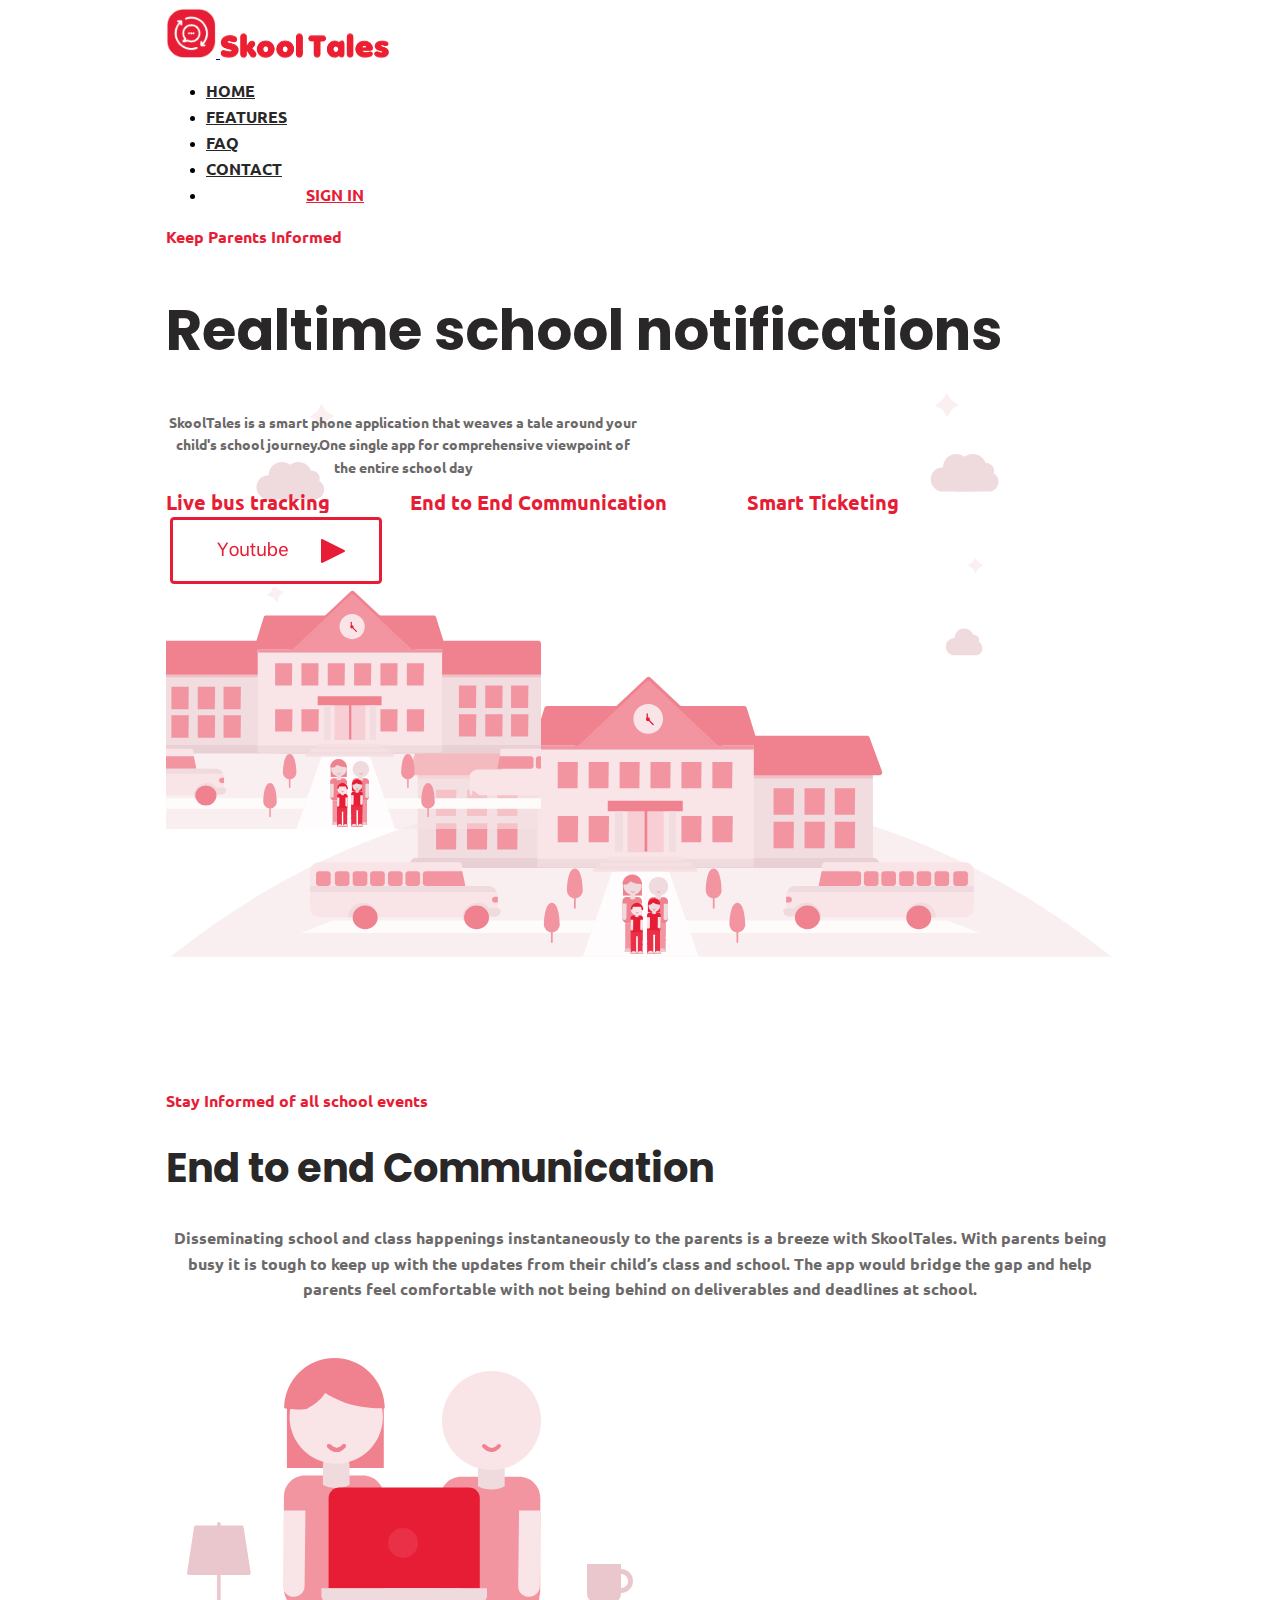
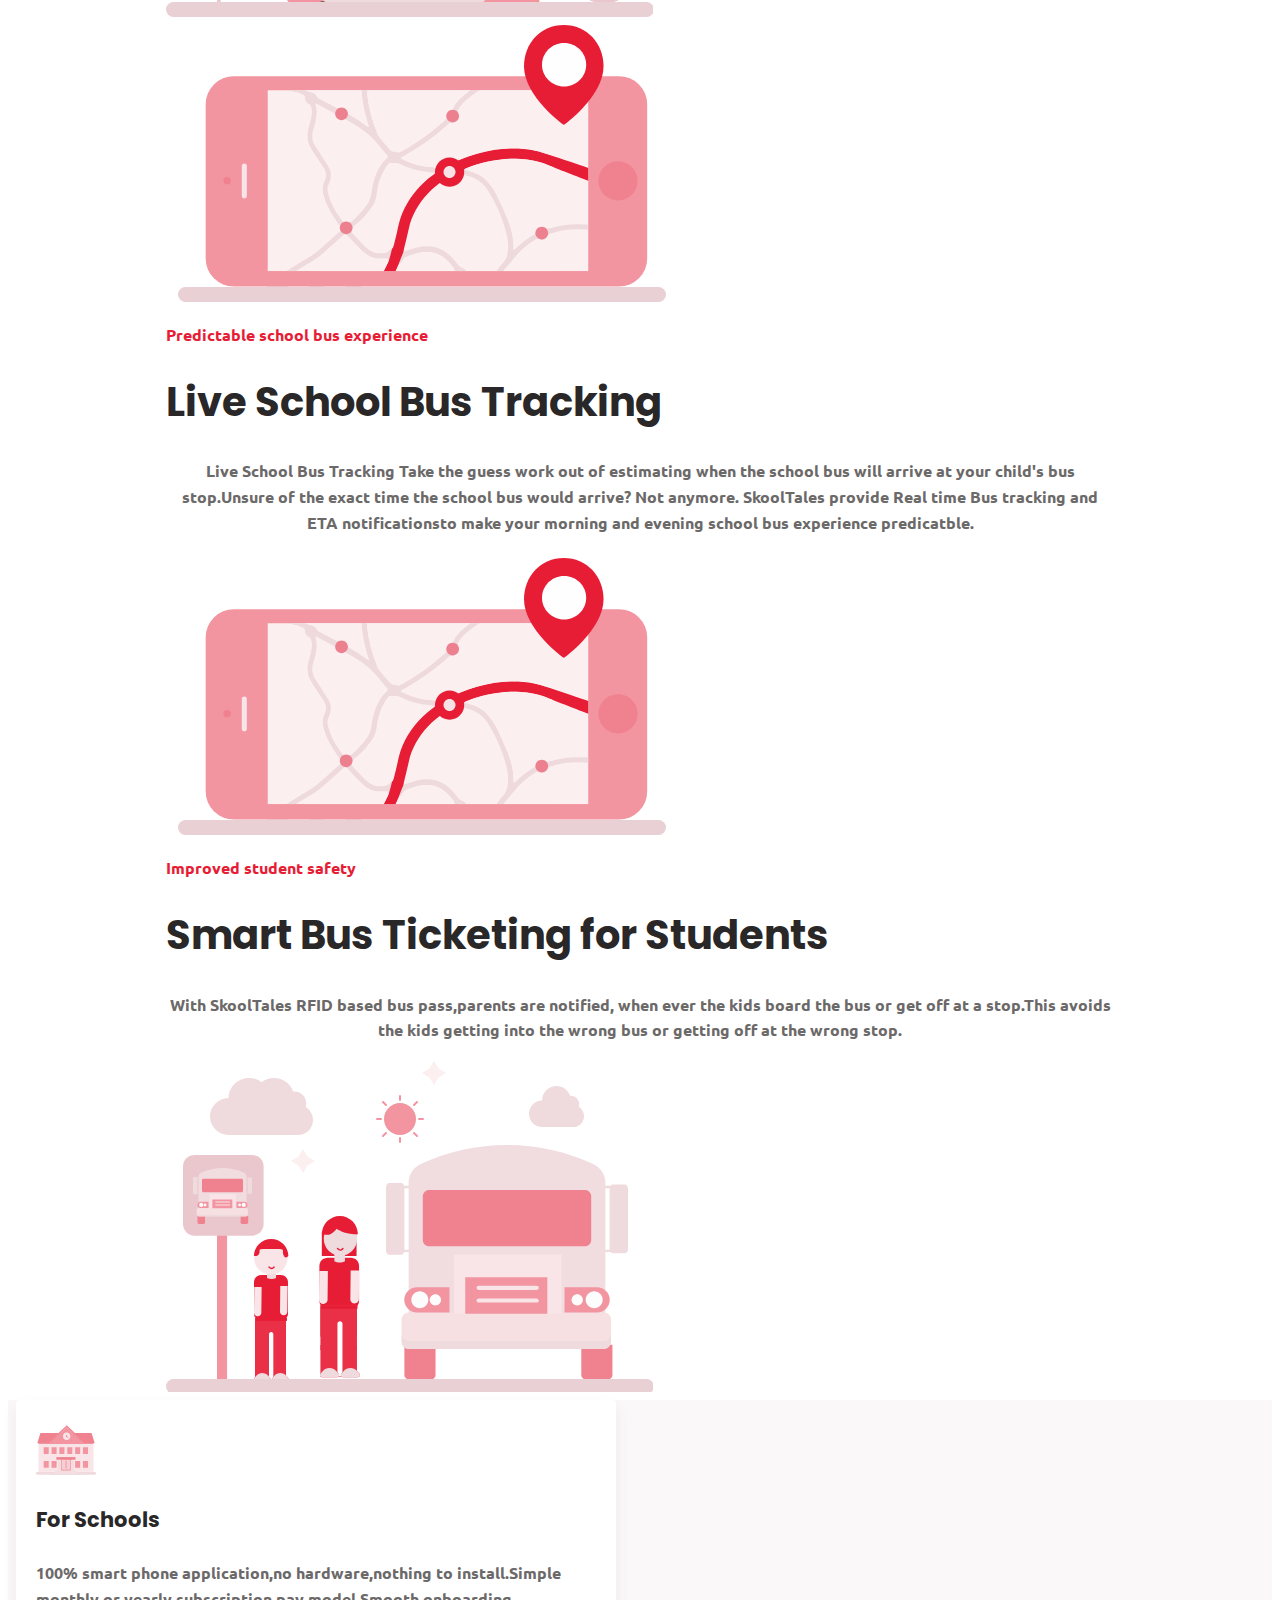
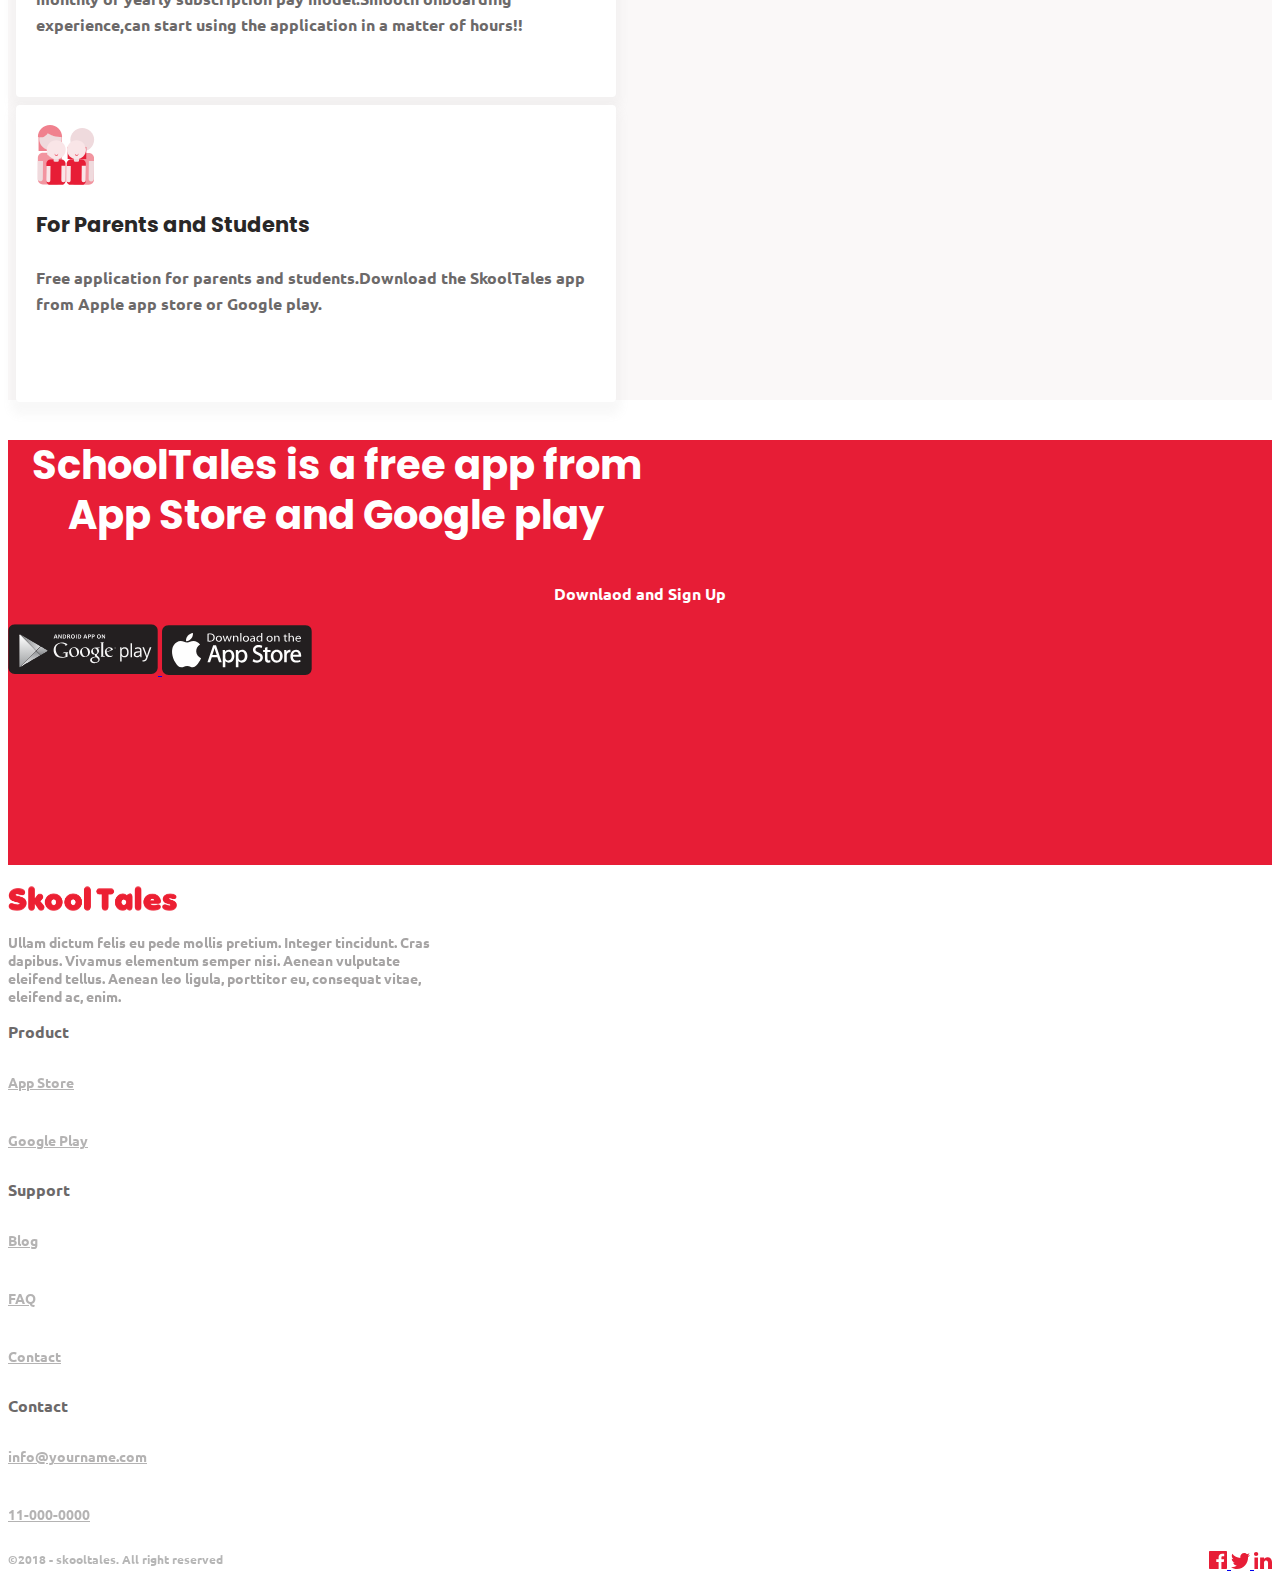
<file: index.html>
<html lang="en">

<head>
  <meta charset="UTF-8">
  <meta name="viewport" content="width=device-width, initial-scale=1.0">
  <meta http-equiv="X-UA-Compatible" content="ie=edge">
  <link rel="icon" type="image/png" href="assets/favicon-32.png">
  <link rel="stylesheet" href="https://stackpath.bootstrapcdn.com/bootstrap/4.1.1/css/bootstrap.min.css" integrity="sha384-WskhaSGFgHYWDcbwN70/dfYBj47jz9qbsMId/iRN3ewGhXQFZCSftd1LZCfmhktB"
    crossorigin="anonymous">
  <link rel="stylesheet" href="./style.css">
  <link href="https://fonts.googleapis.com/css?family=Ubuntu" rel="stylesheet">
  <link href="https://fonts.googleapis.com/css?family=Poppins" rel="stylesheet">
  <script type="text/javascript" src="http://ajax.googleapis.com/ajax/libs/jquery/1.9.1/jquery.min.js">
    crossorigin = "anonymous" ></script>
  <script src="https://stackpath.bootstrapcdn.com/bootstrap/4.1.1/js/bootstrap.min.js" integrity="sha384-smHYKdLADwkXOn1EmN1qk/HfnUcbVRZyYmZ4qpPea6sjB/pTJ0euyQp0Mk8ck+5T"
    crossorigin="anonymous"></script>

  <title>SkoolTales</title>

  <script>    


      $(document).ready(function () {
        $('#home-page').load('home.html')
        $('#features-page').load('feature.html')
        $('#faq-page').load('faq.html')
        $('#contact-page').load('contact.html')
        $('#home-page').show()
        $("#features-page").hide()
        $("#contact-page").hide()
        $("#faq-page").hide()


        $(".btn-navbar").click(function (event) {
          event.preventDefault();
          $("body").css("overflow", "hidden");

          $('.overlay').show();
        });

        $(".btn-navbar-close").click(function (event) {
          event.preventDefault();
          $("body").css("overflow", "scroll");

          $('.overlay').hide();

        });


        $('.navbarlink').click(function (e) {
          var idValue = $(this).attr("label")
          e.preventDefault()

          if ($(this).hasClass('overlay-link')) {
            $("body").css("overflow", "scroll");

            $('.overlay').hide();

          }

          console.log(idValue)
          if (idValue === 'home-page') {
            $('#home-page').show()
            $("#features-page").hide()
            $("#contact-page").hide()
            $("#faq-page").hide()
          }
          else if (idValue === 'features-page') {
            console.log('features-pages true')
            $('#features-page').show()
            $("#home-page").hide()
            $("#contact-page").hide()
            $("#faq-page").hide()
          }
          else if (idValue === 'faq-page') {
            $('#faq-page').show()
            $("#home-page").hide()
            $("#contact-page").hide()
            $("#features-page").hide()
          }
          else if (idValue === 'contact-page') {
            $('#contact-page').show()
            $("#home-page").hide()
            $("#faq-page").hide()
            $("#features-page").hide()
          }
        });


        $('.navbarlink').click(function (e) {
          $('.navbarlink').removeClass("active");
          $(this).addClass("active");
        });


      });</script>

</head>

<!-- OVERLAY NAVBAR -->

<div class="container-fluid overlay">
  <div class="row h-50 mb-5">
    <a class="ml-auto nav-link btn btn-navbar-close h-25">X</a>

    <div class="col-12 col-sm-12 col-md-12 col-lg-6 col-xl-6 my-auto ">
      <div class="row">
        <ul class="navbar-nav mx-auto">
          <li class="nav-item ">
            <a class="nav-link navbarlink overlay-link " label="home-page" href="./index.html">HOME
            </a>
          </li>
          <li class="nav-item">
            <a class="nav-link navbarlink overlay-link " label="features-page" href="./feature.html">FEATURES</a>
          </li>
          <li class="nav-item">
            <a class="nav-link navbarlink overlay-link " label="faq-page" href="./faq.html">FAQ</a>
          </li>
          <li class="nav-item">
            <a class="nav-link navbarlink overlay-link " label="contact-page" href="./contact.html ">CONTACT</a>
          </li>
          <li class="nav-item navbarlink ">
            <a class="nav-link " href="# ">SIGN IN</a>
          </li>
        </ul>
      </div>
      <div class="row ml-1 mb-3 ml-sm-3 mb-md-0 mb-lg-0 mb-xl-0 w-100 mt-5">
        <div class="col-12 col-sm-12 col-md-12 col-lg-12 col-xl-12">
          <div class="row">
            <div class="col-6 col-sm-6 col-md-6 col-lg-12 col-xl-12 mx-auto">
              <span>
                <a href="https://app.zeplin.io/project/5b138bfcaf5175d15b34bf81/screen/5b1588aff2f30d114cc8db5d">
                  <img class="" src="./assets/Facebook-white.svg " alt=" ">
                </a>
                <a href="https://app.zeplin.io/project/5b138bfcaf5175d15b34bf81/screen/5b1588aff2f30d114cc8db5d">
                  <img class="ml-4" src="./assets/Twitter-white.svg " alt=" ">
                </a>
                <a href="https://app.zeplin.io/project/5b138bfcaf5175d15b34bf81/screen/5b1588aff2f30d114cc8db5d">
                  <img class="ml-4" src="./assets/in-white.svg " alt=" ">
                </a>
              </span>
            </div>
          </div>
        </div>
      </div>
    </div>
  </div>
</div>

<div id="container" class="containers p-0">

  <!-- NAVBAR -->
  <div class="row">
    <div class="col-12 col-sm-12 col-md-12 col-lg-12 col-xl-12">
      <div class="row">
        <div class="col-12 p-0">
          <nav class="navbar navbar-expand-lg mt-4 p-0">
            <a class="navbar-brand" href="#">
              <img src="./assets/clear_logo.png" class="logo-icon" alt="">
              <img src="./assets/logo.svg" class="logo">
            </a>
            <a class="btn-navbar mr-3" aria-label="Toggle navigation">
              <span class="navbar-toggler-icon mt-2">
                <img class="hamburguer" src="./assets/hamburger.svg" alt="">
              </span>
            </a>
            <div class="collapse navbar-collapse" id="navbarNav">
              <ul class="navbar-nav ml-auto mt-3">
                <li class="nav-item ml-4 active">
                  <a class="nav-link navbarlink " label="home-page" href="./index.html">HOME
                  </a>
                </li>
                <li class="nav-item ml-4">
                  <a class="nav-link navbarlink " label="features-page" href="./feature.html">FEATURES</a>
                </li>
                <li class="nav-item ml-4">
                  <a class="nav-link navbarlink " label="faq-page" href="./faq.html">FAQ</a>
                </li>
                <li class="nav-item ml-4">
                  <a class="nav-link navbarlink " label="contact-page" href="./contact.html ">CONTACT</a>
                </li>
                <li class="nav-item signIn ">
                  <a class="nav-link " href="# ">SIGN IN</a>
                </li>
              </ul>
            </div>
          </nav>
        </div>
      </div>
    </div>
  </div>
</div>

<div id="home-page">

</div>

<div id="features-page">

</div>

<div id="faq-page">

</div>

<div id="contact-page">

</div>


<!-- ROW APP -->
<div class="row-app">
  <div class="container h-100 ">
    <div class="row h-100 ">
      <div class="col-12 col-sm-12 col-md-12 col-lg-12 col-xl-12 my-auto ">
        <div class="col-12 col-sm-12 col-md-8 col-lg-8 col-xl-8 text-center mx-auto my-auto text-center ">
          <p class="header-app mx-auto ">
            SchoolTales is a free app from App Store and Google play
          </p>
          <p class="description-app text-center mx-auto mt-4 ">
            Downlaod and Sign Up
          </p>
          <p class="text-center mx-auto mt-4 mr-4 ">
            <span>
              <a href="/app-store ">
                <img class="app-store " src="./assets/google-app.svg " alt=" ">
              </a>
            </span>
            <span class="ml-2 ">
              <a href="">
                <img class="app-store " src="./assets/apple-store.svg " alt=" ">
              </a>
            </span>
          </p>
        </div>
      </div>
    </div>
  </div>
</div>

<!-- FOOTER  -->
<div class="container" style="width: 100%;">
  <div class=" row row-footer mt-5 mt-sm-5 ">
    <div class="col-12 col-sm-12 col-md-12 col-lg-6 col-xl-6 mx-auto my-auto ">
      <h1 class="logo ">
        <img src="./assets/logo.svg " alt=" ">
      </h1>
      <p class="footer-description text-left mt-4 ">
        Ullam dictum felis eu pede mollis pretium. Integer tincidunt. Cras dapibus. Vivamus elementum semper nisi. Aenean vulputate
        eleifend tellus. Aenean leo ligula, porttitor eu, consequat vitae, eleifend ac, enim.
      </p>
    </div>
    <div class="col-12 col-sm-12 col-md-12 col-lg-6 col-xl-6 my-auto ">
      <div class="row mt-5 ">
        <div class="col-12 col-sm-12 col-md-4 col-lg-4 col-xl-4 mx-auto ">
          <h1 class="footer-title ">Product</h1>
          <p class="m-0 ">
            <a class="footer-links " href="/app-store ">App Store</a>
          </p>
          <p class="m-0 ">
            <a class="footer-links " href="/app-store ">Google Play</a>
          </p>
        </div>
        <div class="col-12 col-sm-12 col-md-4 col-lg-4 col-xl-4 mx-auto ">
          <h1 class="footer-title ">Support</h1>
          <p class="m-0 ">
            <a class="footer-links " href="/app-store ">Blog</a>
          </p>
          <p class="m-0 ">
            <a class="footer-links " href="/app-store ">FAQ</a>
          </p>
          <p class="m-0 ">
            <a class="footer-links " href="/app-store ">Contact</a>
          </p>
        </div>
        <div class="col-12 col-sm-12 col-md-4 col-lg-4 col-xl-4 mx-auto ">
          <h1 class="footer-title ">Contact</h1>
          <p class="m-0 ">
            <a class="footer-links " href="/app-store ">info@yourname.com
            </a>
          </p>
          <p class="m-0 mb-4 ">
            <a class="footer-links " href="/app-store ">11-000-0000
            </a>
          </p>
        </div>
      </div>
    </div>
    <div class="row ml-1 mb-3 ml-sm-3 mb-md-0 mb-lg-0 mb-xl-0 w-100 pt-xl-5">
      <div class="col-12 col-sm-12 col-md-12 col-lg-12 col-xl-12 mx-auto my-auto ">
        <span class="social-footer mr-5 ">
          <a href="https://app.zeplin.io/project/5b138bfcaf5175d15b34bf81/screen/5b1588aff2f30d114cc8db5d ">
            <img class=" " src="./assets/Facebook.svg " alt=" ">
          </a>
          <a href="https://app.zeplin.io/project/5b138bfcaf5175d15b34bf81/screen/5b1588aff2f30d114cc8db5d ">
            <img class="ml-4 " src="./assets/Twitter.svg " alt=" ">
          </a>
          <a href="https://app.zeplin.io/project/5b138bfcaf5175d15b34bf81/screen/5b1588aff2f30d114cc8db5d ">
            <img class="ml-4 " src="./assets/in.svg " alt=" ">
          </a>
        </span>
        <span class="Rights float-left pt-xl-2">©2018 - skooltales. All right reserved</span>
      </div>

    </div>
  </div>
</div>



</body>

</html>
</file>
<file: style.css>
/* color rojo: #e71d36
  color negro: #292727*/

/* Main Container */

body {
  overflow-x: hidden;
}

.containers {
  max-width: 75% !important;
  margin: 0 auto;
}

/* Navbars */

.logo-icon {
  width: 50px;
}

.hamburguer {
  width: 32px;
}

.nav-link {
  position: relative;
  font-family: Ubuntu;
  font-size: 16px;
  font-weight: bold !important;
  font-style: normal !important;
  font-stretch: normal !important;
  line-height: 1.63 !important;
  letter-spacing: normal !important;
  color: #292727;
}

.nav-link:hover {
  color: #e71d36;
}

.navbarlink.active:after {
  content: "";
  position: absolute;
  bottom: 0;
  left: 13%;
  width: 75%;
  height: 5px;
  border-radius: 4px;
  background-color: #e71d36;
}

.navbarlink:hover:after {
  content: "";
  position: absolute;
  bottom: 0;
  left: 13%;
  width: 75%;
  height: 5px;
  border-radius: 4px;
  background-color: #e71d36;
  color: #e71d36;
}

.signIn a {
  width: 100px;
  color: #e71d36 !important;
  margin-left: 100px;
}

/* Row header */

.main-row {
  height: 1052px;
}

.welcome {
  font-family: Ubuntu;
  font-size: 16px;
  font-weight: bold !important;
  font-style: normal !important;
  font-stretch: normal !important;
  line-height: 1.63 !important;
  letter-spacing: normal !important;
  color: #e71d36;
}

.title-header {
  font-family: Poppins;
  font-size: 70px;
  font-weight: bold !important;
  font-style: normal !important;
  font-stretch: normal !important;
  line-height: normal !important;
  letter-spacing: normal !important;
  color: #292727;
}

.title-description {
  font-family: Ubuntu;
  font-size: 20px;
  font-weight: bold !important;
  font-style: normal !important;
  font-stretch: normal !important;
  line-height: 1.63 !important;
  letter-spacing: normal !important;
  text-align: center;
  color: #6c6969;
}

.title-span a {
  font-family: Ubuntu;
  font-size: 19.6px;
  font-weight: bold !important;
  font-style: normal !important;
  font-stretch: normal !important;
  line-height: 1 !important;
  letter-spacing: normal !important;
  text-align: center;
  color: #e71d36;
  text-decoration: none;
}

.title-span-center {
  padding-right: 75px;
  padding-left: 75px;
}

/* Row module 1 */

.main-row-module {
  margin-top: 100px;
}

.main-row-home {
  margin-top: 0px;
}

.row-module-1 {
  height: 450px;
}

.module .welcome {
  font-family: Ubuntu;
  font-size: 16px;
  font-weight: bold !important;
  font-style: normal !important;
  font-stretch: normal !important;
  line-height: normal !important;
  letter-spacing: normal !important;
  color: #e71d36;
}

.module .header {
  font-family: Poppins;
  font-size: 40px;
  font-weight: bold !important;
  font-style: normal !important;
  font-stretch: normal !important;
  line-height: normal !important;
  letter-spacing: normal !important;
  color: #292727;
}

.module .description {
  font-family: Ubuntu;
  font-size: 16px;
  font-weight: bold !important;
  font-style: normal !important;
  font-stretch: normal !important;
  line-height: 1.6 !important;
  letter-spacing: normal !important;
  text-align: center;
  color: #6c6969;
}

/* Row Cards */

.row-cards {
  height: 456px;
  background-color: #faf8f8;
}

.cards {
  padding: 20px;
  border-radius: 4px;
  background-color: #ffffff;
  box-shadow: 0 8px 10px 5px rgba(151, 156, 155, 0.07);
  max-width: 560px !important;
  height: 257px;
  margin: 8px;
}

.cards-title {
  font-family: Poppins;
  font-size: 28px;
  font-weight: bold !important;
  font-style: normal !important;
  font-stretch: normal !important;
  line-height: 1.79 !important;
  letter-spacing: normal !important;
  color: #292727;
}

.row-cards .description {
  font-family: Ubuntu;
  font-size: 16px;
  font-weight: bold !important;
  font-style: normal !important;
  font-stretch: normal !important;
  line-height: 1.63 !important;
  letter-spacing: normal !important;
  color: #6c6969;
}

.cards-icons {
  width: 60px;
  height: 60px;
}

/* Row Award */

.row-award {
  margin-top: 200px;
  height: 700px;
}

.header-award {
  font-family: Poppins;
  font-size: 52px;
  font-weight: bold !important;
  font-style: normal !important;
  font-stretch: normal !important;
  line-height: 0.96 !important;
  letter-spacing: normal !important;
  color: #292727;
}

.row-award .description {
  max-width: 596px;
  color: #6c6969;
}

.row-award img {
  opacity: 0.56;
}

/* Row APP */

.row-app {
  background-color: #e71d36;
  height: 425px;
}

.header-app {
  max-width: 656px;
  font-family: Poppins;
  font-size: 40px;
  font-weight: bold !important;
  font-style: normal !important;
  font-stretch: normal !important;
  line-height: 1.25 !important;
  letter-spacing: normal !important;
  text-align: center;
  color: #ffffff;
}

.description-app {
  font-family: Ubuntu;
  font-size: 16px;
  font-weight: bold !important;
  font-style: normal !important;
  font-stretch: normal !important;
  line-height: 1.75 !important;
  letter-spacing: normal !important;
  text-align: center;
  color: #ffffff;
}

.app-store {
  width: 150px;
}

/*Footer */

.row-footer {
  height: 400px;
}

.footer-description {
  opacity: 0.6;
  font-family: Ubuntu;
  font-size: 14px;
  font-weight: bold !important;
  font-style: normal !important;
  font-stretch: normal !important;
  line-height: normal !important;
  letter-spacing: normal !important;
  color: #6c6969;
  max-width: 448.2px;
}

.footer-links {
  width: 80px;
  opacity: 0.5;
  font-family: Ubuntu;
  font-size: 14px;
  font-weight: bold !important;
  font-style: normal !important;
  font-stretch: normal !important;
  line-height: 3 !important;
  letter-spacing: normal !important;
  color: #6c6969;
}

.Rights {
  opacity: 0.4;
  font-family: Ubuntu;
  font-size: 12px;
  font-weight: bold !important;
  font-style: normal !important;
  font-stretch: normal !important;
  line-height: normal !important;
  letter-spacing: normal !important;
  color: #4a4a4a;
  float: left;
}

.social-footer {
  float: right;
}

.footer-title {
  font-family: Ubuntu;
  font-size: 16px;
  font-weight: bold !important;
  font-style: normal !important;
  font-stretch: normal !important;
  line-height: 1.63 !important;
  letter-spacing: normal !important;
  color: #6c6969;
}

/*/////////////////////////////////////////////////////////////
///////////////////////////////////////////////////////////// */

/* FEATURE PAGE /////////////////////////////////////////////////////////////
///////////////////////////////////////////////////////////// 
///////////////////////////////////////////////////////////// */

.row-page-features {
  height: 50px;
}

.title-page-features {
  font-family: Ubuntu;
  font-size: 16px;
  font-weight: bold !important;
  font-style: normal !important;
  font-stretch: normal !important;
  line-height: normal !important;
  letter-spacing: normal !important;
  color: #e71d36;
}

.Features {
  font-family: Poppins;
  font-size: 52px;
  font-weight: bold !important;
  font-style: normal !important;
  font-stretch: normal !important;
  line-height: normal !important;
  letter-spacing: normal !important;
  color: #292727;
}

/*/////////////////////////////////////////////////////////////
///////////////////////////////////////////////////////////// */

/* FAQ PAGE /////////////////////////////////////////////////////////////
///////////////////////////////////////////////////////////// 
///////////////////////////////////////////////////////////// */

.card-faq {
  height: 110px;
  background-color: #ffffff;
  box-shadow: 0 2px 7px 0 rgba(151, 156, 155, 0.61);
}

.title-page-faq {
  font-family: Poppins;
  font-size: 40px;
  font-weight: bold !important;
  font-style: normal !important;
  font-stretch: normal !important;
  line-height: 1.25 !important;
  letter-spacing: normal !important;
  text-align: center;
  color: #292727;
}

.span-page-faq {
  font-family: Poppins;
  font-size: 18px;
  font-weight: bold !important;
  font-style: normal !important;
  font-stretch: normal !important;
  line-height: normal !important;
  letter-spacing: normal !important;
  color: #292727;
}

.row-page-faq {
  margin-top: 150px;
}

.faq-page-margin {
  margin-bottom: 80px;
}

/*/////////////////////////////////////////////////////////////
///////////////////////////////////////////////////////////// */

/* CONTACT PAGE /////////////////////////////////////////////////////////////
///////////////////////////////////////////////////////////// 
///////////////////////////////////////////////////////////// */

.contact-card-one {
  max-width: 458px;
  height: 452px;
}

.contact-card-two {
  width: 458px;
  height: 452px;
  background-color: #fbeff0;
  box-shadow: 0 2px 7px 0 rgba(151, 156, 155, 0.61);
}

.contact-information {
  font-family: Poppins;
  font-size: 30px;
  font-weight: bold !important;
  font-style: normal !important;
  font-stretch: normal !important;
  line-height: 1.673 !important;
  letter-spacing: normal !important;
  color: #292727;
}

.contact-description {
  width: 345px;
  height: 78px;
  font-family: Ubuntu;
  font-size: 16px;
  font-weight: bold !important;
  font-style: normal !important;
  font-stretch: normal !important;
  line-height: 1.63 !important;
  letter-spacing: normal !important;
  color: #6c6969;
}

.contact-info {
  font-family: Ubuntu;
  font-size: 16px;
  font-weight: bold !important;
  font-style: normal !important;
  font-stretch: normal !important;
  line-height: 1.63 !important;
  letter-spacing: normal !important;
  color: #6c6969;
}

.location {
  width: 17px;
}

.form-control {
  width: 100%;
  max-width: 283px;
  height: 49px;
  border-radius: 2px;
  background-color: #ffffff;
  border: solid 1px rgba(80, 93, 104, 0.23);
}

.button-submit {
  max-width: 280px;
  width: 100%;
  height: 49px;
  border-radius: 2px;
  background-color: #e71d36;
  color: white;
}

.form-control::placeholder {
  font-family: Ubuntu;
  font-size: 14px;
  font-weight: bold !important;
  font-style: normal !important;
  font-stretch: normal !important;
  line-height: 1.86 !important;
  letter-spacing: normal !important;
  color: #cecccc;
}

.textarea {
  max-width: 283px;
  height: 90px;
  border-radius: 2px;
  background-color: #ffffff;
  border: solid 1px rgba(80, 93, 104, 0.23);
}

/* OVERLAY */

.container-fluid {
  z-index: 0.5;
}

.btn-navbar {
  cursor: pointer;
}

.overlay {
  height: 100vh;
  position: fixed;
  z-index: 1;
  top: 0;
  left: 0;
  background-color: #e71d36;
  overflow-x: hidden;
  transition: 0.5s;
  display: none;
}

.overlay .nav-link {
  font-family: Ubuntu;
  font-size: 32px;
  font-weight: bold !important;
  font-style: normal !important;
  font-stretch: normal !important;
  line-height: 2.19 !important;
  letter-spacing: normal !important;
  text-align: center;
  color: #ffffff !important;
}

.overlay .nav-link:hover {
  font-family: Ubuntu;
  font-size: 32px;
  font-weight: bold !important;
  font-style: normal !important;
  font-stretch: normal !important;
  line-height: 2.19 !important;
  letter-spacing: normal !important;
  text-align: center;
  color: #ffffff;
}

.btn-navbar-close {
  font-family: Ubuntu;
  font-size: 32px;
  font-weight: bold !important;
  font-style: normal !important;
  font-stretch: normal !important;
  line-height: 2.19 !important;
  letter-spacing: normal !important;
  text-align: center;
  color: #ffffff !important;
}

/* // Small devices (landscape phones, 576px and up) */

@media (max-width: 576px) {
  /* CONTACT */
  .contact-card-two {
    background-color: #fff;
  }
  .form-control {
    max-width: 400px;
  }
  .header-app {
    font-size: 32px;
  }
  .app-store {
    width: 125px;
  }
  .Rights {
    margin-top: 20px;
    float: left;
  }
  .social-footer {
    float: left;
  }
  .footer-title {
    margin-top: 15px;
  }
  .row-footer {
    margin-top: 100px;
  }
  /* /FAQ/ */
  .span-page-faq {
    font-size: 16px;
    text-align: left;
    max-width: 250px;
    position: relative;
  }
  .features,
  .title-header {
    font-size: 32px;
    max-width: 500px;
  }
  .module .header {
    font-size: 32px;
  }
  .title-description {
    font-size: 14px;
    width: 100%;
  }
  .card-faq {
    height: 110px;
  }
  /* HOME */
  .main-row {
    height: 600px;
    background: none;
  }
  .main-row-module {
    margin-top: 80px;
  }
  .main-row-home {
    margin-top: 0px;
  }
  .cards-title {
    font-size: 20px;
  }
  .row-cards .description {
    font-size: 14px;
  }
  .cards-title {
    text-align: center;
  }
  .row-award {
    margin-top: 100px;
  }
  .row-page-features {
    height: 80px;
  }
  .row-cards {
    height: 800px;
    background-color: #faf8f8;
  }
  /* LOGO */
  .logo {
    width: 117.9px;
    height: 17.3px;
  }
  /* CONTAINER CONTROL VIEW */
  .containers {
    max-width: 85% !important;
    margin: 0 auto;
  }
}

@media (min-width: 576px) {
  .containers {
    max-width: 100% !important;
    margin: 0 auto;
  }
  .title-description {
    font-size: 14px;
    width: 50%;
  }
  .card-faq {
    height: 90px;
  }
  .features,
  .title-header {
    font-size: 42px;
  }
  .main-row {
    height: 500px;
    background: none;
  }
  .main-row-module {
    margin-top: 80px;
  }
  .main-row-home {
    margin-top: 250px;
  }
  .cards-title {
    text-align: center;
  }
  .row-page-features {
    height: 50px;
  }
  .contact-card-one {
    margin: 0 auto;
  }
  .row-cards {
    height: 800px;
    background-color: #faf8f8;
  }
  .cards:nth-child(2) {
    margin: 0px;
  }
  .row-page-faq {
    margin-top: 200px;
  }
  /* CONTAINER CONTROL VIEW */
  .containers {
    max-width: 85% !important;
    margin: 0 auto;
  }
}

/* // Medium devices (tablets, 768px and up) */

@media (min-width: 768px) {
  .title-description {
    width: 50%;
  }
  .features,
  .title-header {
    font-size: 56px;
    max-width: 100%;
  }
  .main-row {
    height: 800px;
    background: none;
  }
  .cards-title {
    text-align: center;
  }
  .row-award {
    margin-top: 125px;
  }
  .main-row-module {
    margin-top: 80px;
  }
  .main-row-home {
    margin-top: 150px;
  }
  .row-page-features {
    height: 100px;
  }
  .contact-card-one {
    margin: 0 auto;
  }
  .row-cards {
    height: 800px;
    background-color: #faf8f8;
  }
  .cards:nth-child(2) {
    margin: 0px;
  }
  .row-page-faq {
    margin-top: 250px;
  }
  /* CONTAINER CONTROL VIEW */
  .containers {
    max-width: 75% !important;
    margin: 0 auto;
  }
}

/* // Large devices (desktops, 992px and up) */

@media (min-width: 992px) {
  .title-description {
    width: 50%;
  }
  .cards-title {
    font-size: 26px;
    text-align: center;
  }
  .row-award {
    margin-top: 50px;
  }
  .row-award {
    margin-top: 125px;
  }
  .main-row-module {
    margin-top: 250px;
  }
  .main-row-home {
    margin-top: 400px;
  }
  .btn-navbar {
    display: none;
  }
  .contact-card-one {
    margin: 0 auto;
  }
  .row-cards {
    height: 600px;
    background-color: #faf8f8;
  }
  .row-page-features {
    height: 50px;
  }
  .cards:nth-child(2) {
    margin: 0px;
  }
  .row-page-faq {
    margin-top: 250px;
  }
  /* CONTAINER CONTROL VIEW */
  .containers {
    max-width: 75% !important;
    margin: 0 auto;
  }
}

/* // Extra large devices (large desktops, 1200px and up) */

@media (min-width: 1200px) {
  .title-description {
    width: 50%;
  }
  .back {
    height: 850px;
    background: url("./assets/landing-background.svg") no-repeat center;
    background-size: cover;
    background-size: contain;
  }
  .cards-title {
    font-size: 21px;
    text-align: left;
  }
  .row-award {
    margin-top: 50px;
  }
  .main-row-module {
    margin-top: 0px;
  }
  .main-row-home {
    margin-top: 1vw;
  }
  .row-page-features {
    height: 250px;
  }
  .btn-navbar {
    display: none;
  }
  .row-cards {
    height: 600px;
    background-color: #faf8f8;
  }
  .cards:nth-child(2) {
    margin: 8px;
  }
  .row-page-faq {
    margin-top: 100px;
  }
  /* CONTAINER CONTROL VIEW */
  .containers {
    max-width: 75% !important;
    margin: 0 auto;
  }
}
</file>
